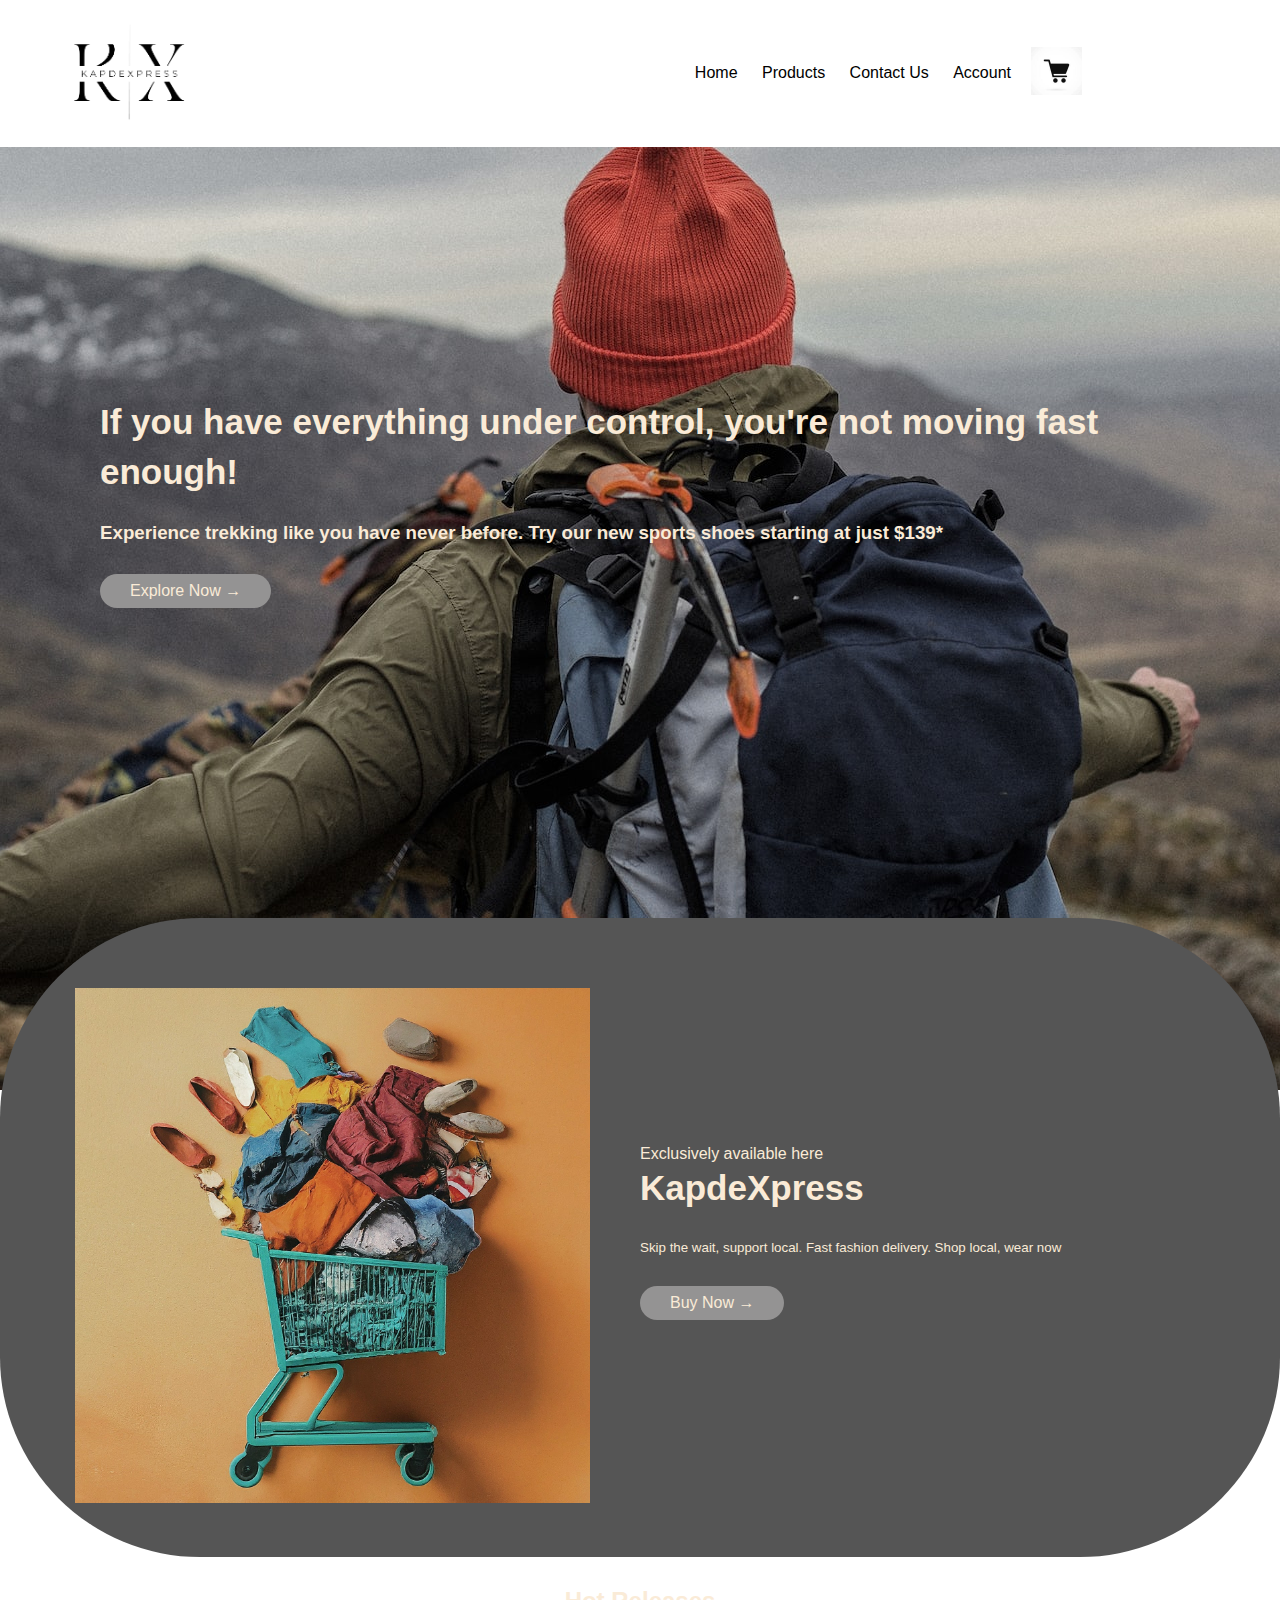
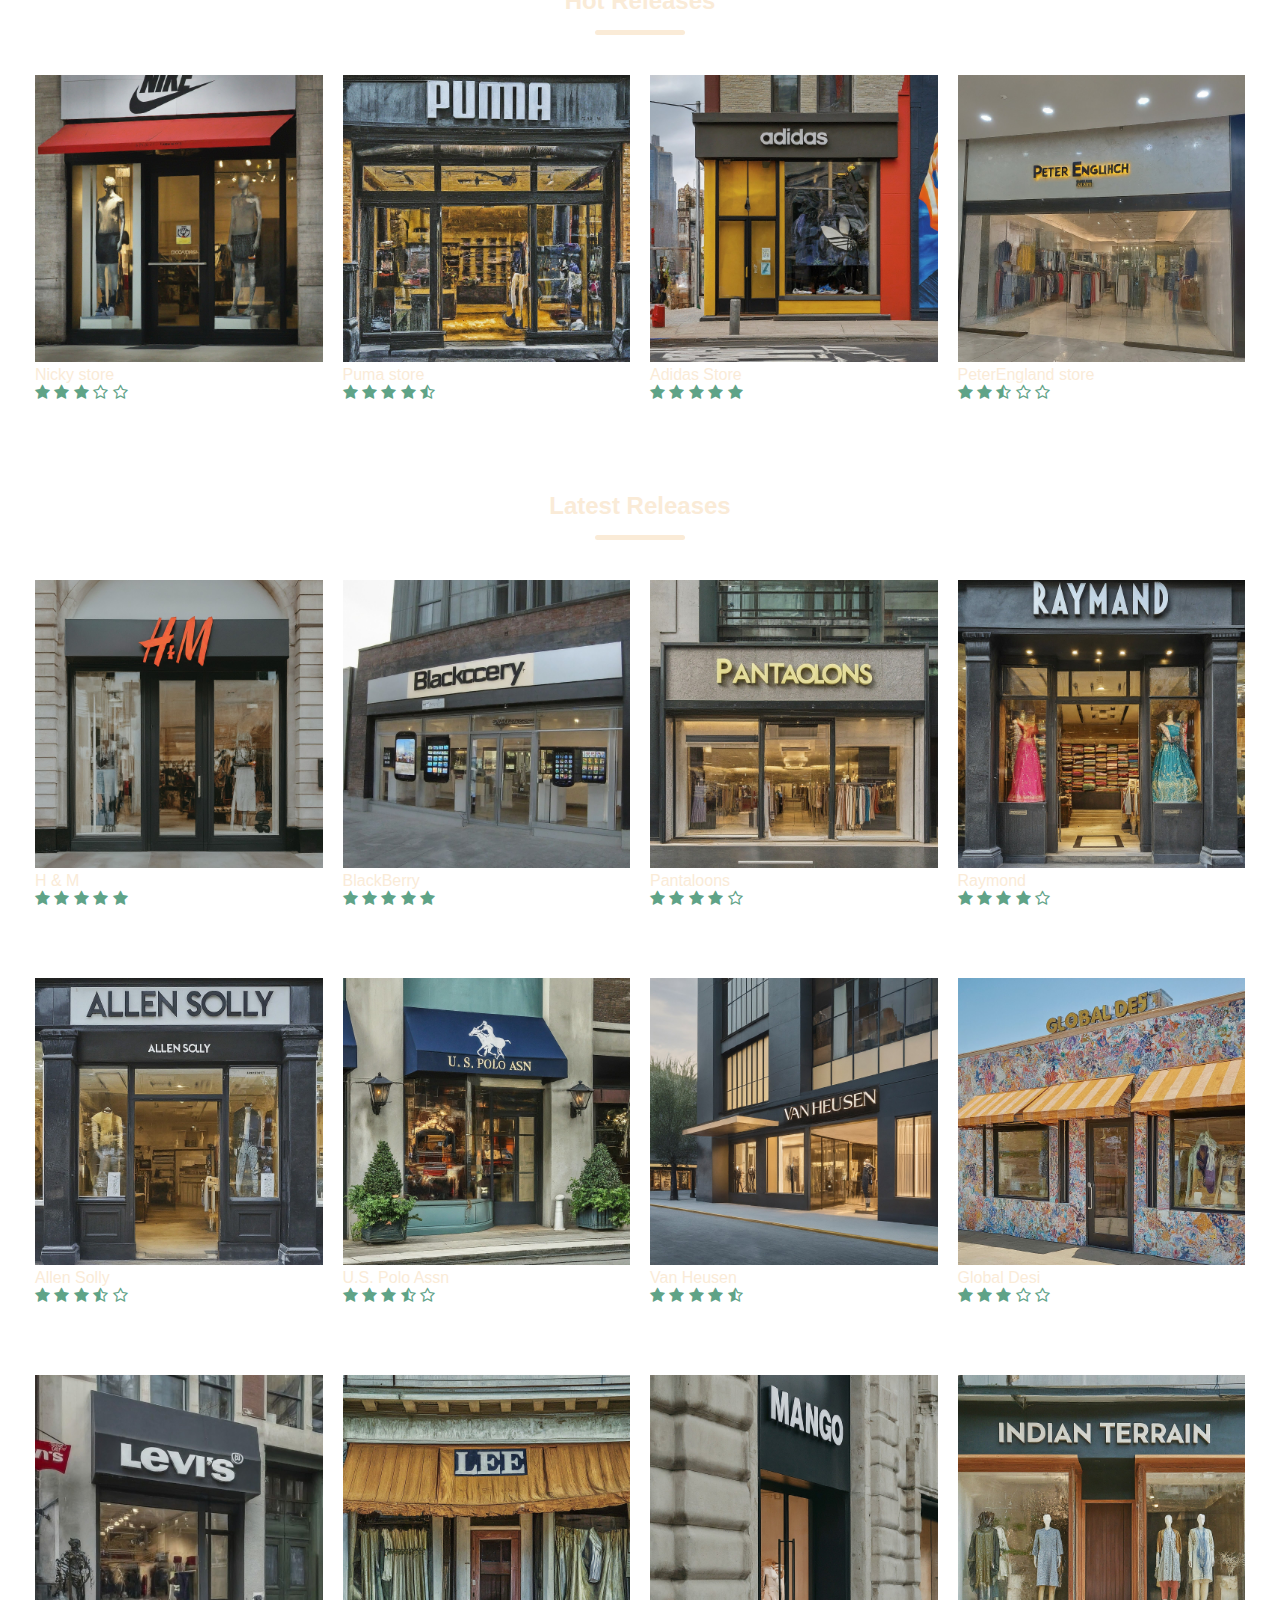
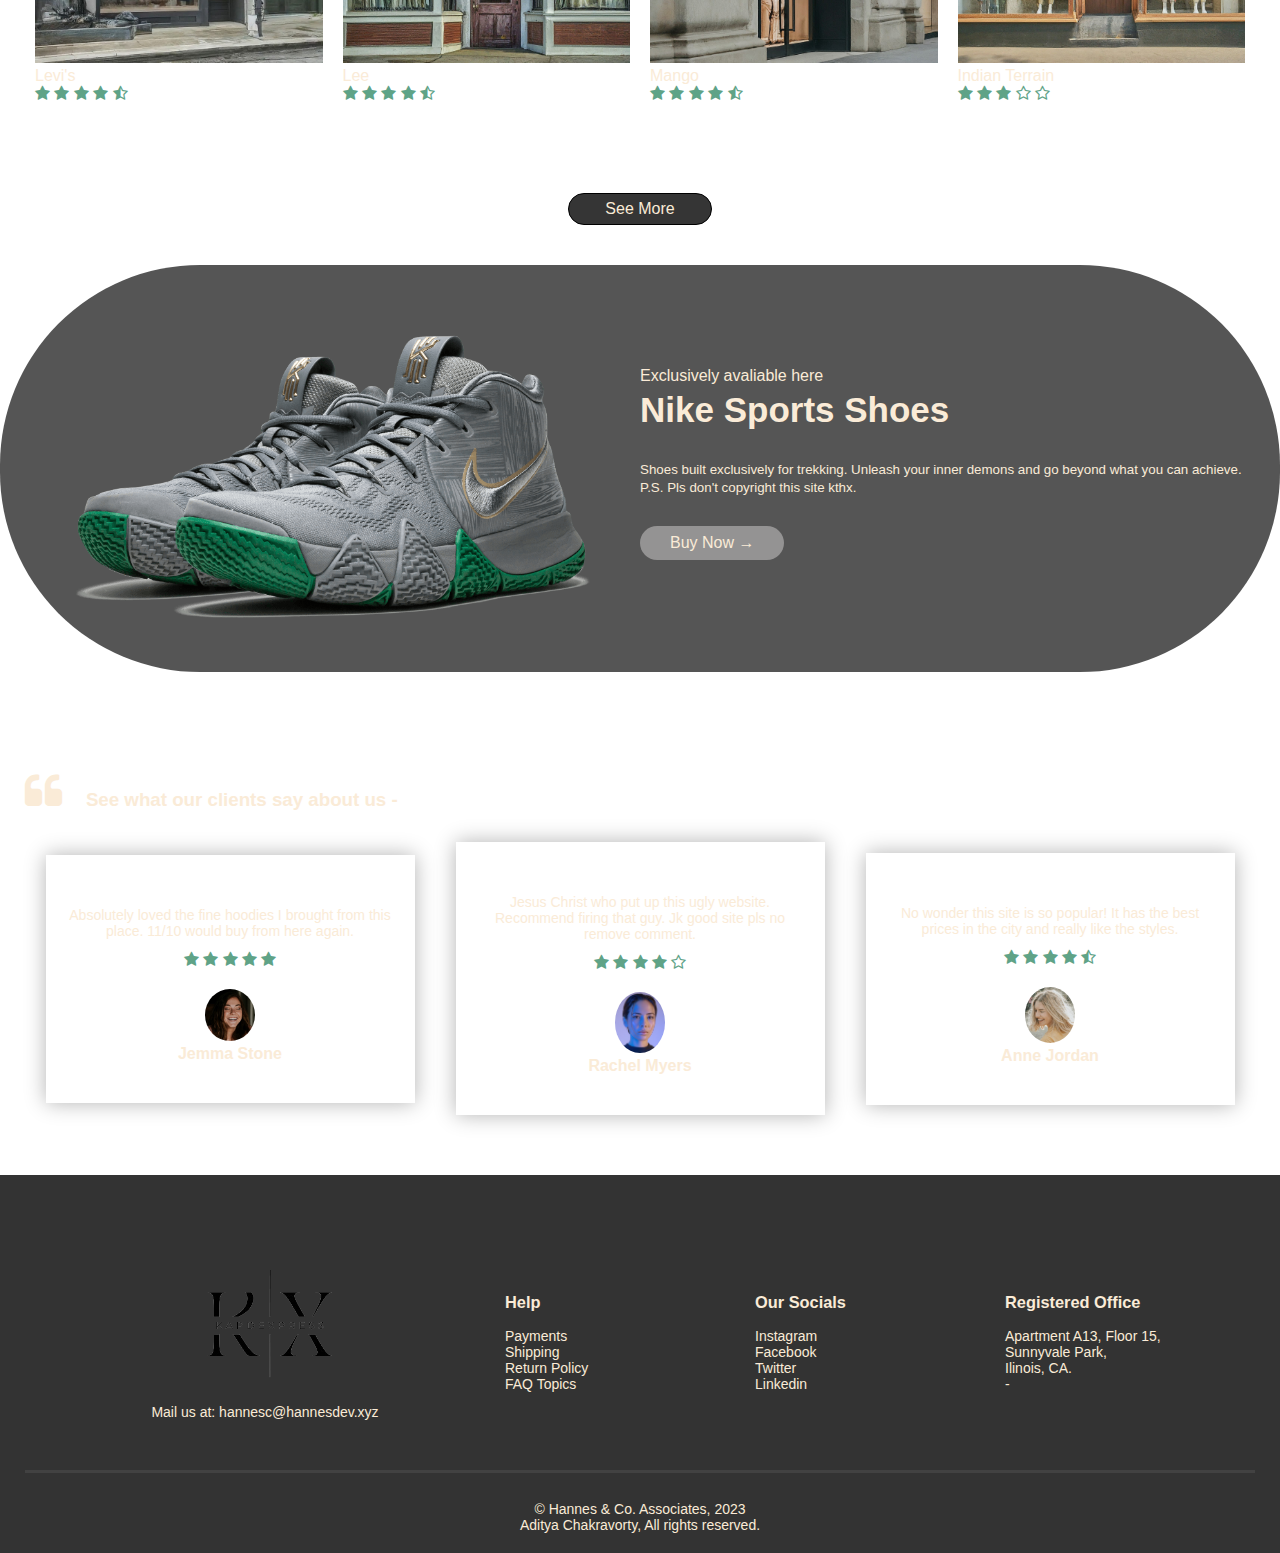
<file: index.html>
<!DOCTYPE html>
<html lang="en">
    <head>
        <meta charset="UTF-8">
        <meta name="viewport" content="width=device-width, initial-scale=1.0">
        <title>KapdeXpress</title>
        <link rel="stylesheet" href="./src/css/main.css">
        <link rel="stylesheet" href="https://stackpath.bootstrapcdn.com/font-awesome/4.7.0/css/font-awesome.min.css">
		<link rel="icon" type="image/svg+xml" href="./images/header/favicon.svg">
    </head>
    <body>
        <img src="./images/header/headerprod.jpg" style="display: none;">
        <div class="header" style="background-color: white;">
            <div class="container">
                <div class="navbar">
                    <div class="logo" >
                        <a href="./index.html"><img src="./images/header/complogo.png" alt="comp" width="225px"></a>
                    </div>
                    <nav>
                        <ul class="nav-menu">
                            <li class="nav-item"><a href="index.html"  style="color: black;">Home</a></li>
                            <li class="nav-item"><a href="products.html"  style="color: black;">Products</a></li>
                            <li class="nav-item"><a href="#footer"  style="color: black;">Contact Us</a></li>
                            <li class="nav-item"><a href="account.html"  style="color: black;">Account</a></li>
                        </ul>
                    </nav>
                    <a href="./cart.html"><img class="cart" src="./download.jpeg" height="25%" width="25%"></a>
                    <div class="toggle"><i class="fa fa-bars"></i></div>
                </div>
            </div>
        </div>
        <div class="headerimg">
            <h1>If you have everything under control, you're not moving fast enough!</h1>
            <h3>Experience trekking like you have never before. Try our new sports shoes starting at just $139*</h3>
            <a href="./product_details.html" class="btn">Explore Now &#8594;</a>
        </div>
        <div class="offer">
            <div class="small-container">
                <div class="child">
                    <div class="halfchild">
                        <img src="./images/promos/promosss.jpeg" class="offer-img">
                    </div>
                    <div class="halfchild">
                        <p>Exclusively available here</p>
                        <h1>KapdeXpress</h1>
                        <small>
                            Skip the wait, support local. Fast fashion delivery.
                            Shop local, wear now<br>
                        </small>
                        <a href="./product_details.html" class="btn">Buy Now &#8594;</a>
                    </div>
                </div>
            </div>
        </div>
        <div class="small-container">
            <h2>Hot Releases</h2>
            <div class="line1"></div>
            <div class="child">
                <div class="childprods">
                    <a href="./product_details.html"><img src="./images/products/product-1.jpeg"></a>
                    <h4>Nicky store</h4>
                    <div class="rating">
                        <i class="fa fa-star"></i>
                        <i class="fa fa-star"></i>
                        <i class="fa fa-star"></i>
                        <i class="fa fa-star-o"></i>
                        <i class="fa fa-star-o"></i>
                    </div>
                  
                </div>
                <div class="childprods">
                    <a href="./product_details.html"><img src="./images/products/store-2.jpeg"></a>
                    <h4>Puma store </h4>
                    <div class="rating">
                        <i class="fa fa-star"></i>
                        <i class="fa fa-star"></i>
                        <i class="fa fa-star"></i>
                        <i class="fa fa-star"></i>
                        <i class="fa fa-star-half-o"></i>
                    </div>
                    
                </div>
                <div class="childprods">
                    <a href="./product_details.html"><img src="./images/products/store-3.jpeg"></a>
                    <h4>Adidas Store</h4>
                    <div class="rating">
                        <i class="fa fa-star"></i>
                        <i class="fa fa-star"></i>
                        <i class="fa fa-star"></i>
                        <i class="fa fa-star"></i>
                        <i class="fa fa-star"></i>
                    </div>
                   
                </div>
                <div class="childprods">
                    <a href="./product_details.html"><img src="./images/products/store-4.jpeg"></a>
                    <h4>PeterEngland store</h4>
                    <div class="rating">
                        <i class="fa fa-star"></i>
                        <i class="fa fa-star"></i>
                        <i class="fa fa-star-half-o"></i>
                        <i class="fa fa-star-o"></i>
                        <i class="fa fa-star-o"></i>
                    </div>
                  
                </div>
            </div>
            <h2>Latest Releases</h2>
            <div class="line1"></div>
            <div class="child">
                <div class="childprods">
                    <a href="./product_details.html"><img src="./images/products/store-5.jpeg"></a>
                    <h4>H & M</h4>
                    <div class="rating">
                        <i class="fa fa-star"></i>
                        <i class="fa fa-star"></i>
                        <i class="fa fa-star"></i>
                        <i class="fa fa-star"></i>
                        <i class="fa fa-star"></i>
                    </div>
                   
                </div>
                <div class="childprods">
                    <a href="./product_details.html"><img src="./images/products/store-6.jpeg"></a>
                    <h4>BlackBerry</h4>
                    <div class="rating">
                        <i class="fa fa-star"></i>
                        <i class="fa fa-star"></i>
                        <i class="fa fa-star"></i>
                        <i class="fa fa-star"></i>
                        <i class="fa fa-star"></i>
                    </div>
                    
                </div>
                <div class="childprods">
                    <a href="./product_details.html"><img src="./images/products/store-7.jpeg"></a>
                    <h4>Pantaloons</h4>
                    <div class="rating">
                        <i class="fa fa-star"></i>
                        <i class="fa fa-star"></i>
                        <i class="fa fa-star"></i>
                        <i class="fa fa-star"></i>
                        <i class="fa fa-star-o"></i>
                    </div>
                    
                </div>
                <div class="childprods">
                    <a href="./product_details.html"><img src="./images/products/store-8.jpeg"></a>
                    <h4>Raymond</h4>
                    <div class="rating">
                        <i class="fa fa-star"></i>
                        <i class="fa fa-star"></i>
                        <i class="fa fa-star"></i>
                        <i class="fa fa-star"></i>
                        <i class="fa fa-star-o"></i>
                    </div>
                    
                </div>
                <div class="childprods">
                    <a href="./product_details.html"><img src="./images/products/store-10.jpeg"></a>
                    <h4>Allen Solly </h4>
                    <div class="rating">
                        <i class="fa fa-star"></i>
                        <i class="fa fa-star"></i>
                        <i class="fa fa-star"></i>
                        <i class="fa fa-star-half-o"></i>
                        <i class="fa fa-star-o"></i>
                    </div>
                    
                </div>
                <div class="childprods">
                    <a href="./product_details.html"><img src="./images/products/store-9.jpeg"></a>
                    <h4>U.S. Polo Assn</h4>
                    <div class="rating">
                        <i class="fa fa-star"></i>
                        <i class="fa fa-star"></i>
                        <i class="fa fa-star"></i>
                        <i class="fa fa-star-half-o"></i>
                        <i class="fa fa-star-o"></i>
                    </div>
                    
                </div>
                <div class="childprods">
                    <a href="./product_details.html"><img src="./images/products/store-11.jpeg"></a>
                    <h4>Van Heusen</h4>
                    <div class="rating">
                        <i class="fa fa-star"></i>
                        <i class="fa fa-star"></i>
                        <i class="fa fa-star"></i>
                        <i class="fa fa-star"></i>
                        <i class="fa fa-star-half-o"></i>
                    </div>
                    
                </div>
                <div class="childprods">
                    <a href="./product_details.html"><img src="./images/products/store-12.jpeg"></a>
                    <h4>Global Desi</h4>
                    <div class="rating">
                        <i class="fa fa-star"></i>
                        <i class="fa fa-star"></i>
                        <i class="fa fa-star"></i>
                        <i class="fa fa-star-o"></i>
                        <i class="fa fa-star-o"></i>
                    </div>
                
                </div>
                <div class="childprods">
                    <a href="./product_details.html"><img src="./images/products/store-13.jpeg"></a>
                    <h4>Levi's</h4>
                    <div class="rating">
                        <i class="fa fa-star"></i>
                        <i class="fa fa-star"></i>
                        <i class="fa fa-star"></i>
                        <i class="fa fa-star"></i>
                        <i class="fa fa-star-half-o"></i>
                    </div>
                    
                </div>
                <div class="childprods">
                    <a href="./product_details.html"><img src="./images/products/store-14.jpeg"></a>
                    <h4>Lee</h4>
                    <div class="rating">
                        <i class="fa fa-star"></i>
                        <i class="fa fa-star"></i>
                        <i class="fa fa-star"></i>
                        <i class="fa fa-star"></i>
                        <i class="fa fa-star-half-o"></i>
                    </div>
                    
                </div>
                <div class="childprods">
                    <a href="./product_details.html"><img src="./images/products/store-15.jpeg"></a>
                    <h4>Mango</h4>
                    <div class="rating">
                        <i class="fa fa-star"></i>
                        <i class="fa fa-star"></i>
                        <i class="fa fa-star"></i>
                        <i class="fa fa-star"></i>
                        <i class="fa fa-star-half-o"></i>
                    </div>
                    
                </div>
                <div class="childprods">
                    <a href="./product_details.html"><img src="./images/products/store-16.jpeg"></a>
                    <h4>Indian Terrain</h4>
                    <div class="rating">
                        <i class="fa fa-star"></i>
                        <i class="fa fa-star"></i>
                        <i class="fa fa-star"></i>
                        <i class="fa fa-star-o"></i>
                        <i class="fa fa-star-o"></i>
                    </div>
                   
                </div>
            </div>
        </div>
        <div class="more">
            <a href="./products.html">See More</a>
        </div>
        <div class="offer">
            <div class="small-container">
                <div class="child">
                    <div class="halfchild">
                        <img src="./images/promos/exclusive2.png" class="offer-img">
                    </div>
                    <div class="halfchild">
                        <p>Exclusively avaliable here</p>
                        <h1>Nike Sports Shoes</h1>
                        <small>
                            Shoes built exclusively for trekking. Unleash your inner demons and go beyond
                            what you can achieve. P.S. Pls don't copyright this site kthx.<br>
                        </small>
                        <a href="./product_details.html" class="btn">Buy Now &#8594;</a>
                    </div>
                </div>
            </div>
        </div>
        <div class="testimonial">
            <div class="small-container">
                <h3><i class="fa fa-quote-left"></i> &emsp;See what our clients say about us -</h3>
                <div class="child">
                    <div class="testchild">
                        <p>Absolutely loved the fine hoodies I brought from this place. 11/10 would buy from here again.</p>
                        <div class="rating">
                            <i class="fa fa-star"></i>
                            <i class="fa fa-star"></i>
                            <i class="fa fa-star"></i>
                            <i class="fa fa-star"></i>
                            <i class="fa fa-star"></i>
                        </div>
                        <img src="./images/testimonials/jemma.jpg">
                        <h3>Jemma Stone</h3>
                    </div>
                    <div class="testchild">
                        <p>Jesus Christ who put up this ugly website. Recommend firing that guy. Jk good site pls no remove comment.</p>
                        <div class="rating">
                            <i class="fa fa-star"></i>
                            <i class="fa fa-star"></i>
                            <i class="fa fa-star"></i>
                            <i class="fa fa-star"></i>
                            <i class="fa fa-star-o"></i>
                        </div>
                        <img src="./images/testimonials/rachel.jpg">
                        <h3>Rachel Myers</h3>
                    </div>
                    <div class="testchild">
                        <p>No wonder this site is so popular! It has the best prices in the city and really like the styles.</p>
                        <div class="rating">
                            <i class="fa fa-star"></i>
                            <i class="fa fa-star"></i>
                            <i class="fa fa-star"></i>
                            <i class="fa fa-star"></i>
                            <i class="fa fa-star-half-o"></i>
                        </div>
                        <img src="./images/testimonials/anne.jpg">
                        <h3>Anne Jordan</h3>
                    </div>
                </div>
            </div>
        </div>
        <div class="footer" id="footer">
            <div class="container">
                <div class="child">
                    <div class="footerChild1">
                        <img src="images/header/complogo.png">
                        <h4>Mail us at: <a href="mailto:hannes@hannesdev.xyz">hannesc@hannesdev.xyz</a></h4>
                    </div>
                    <div class="footerChild2">
                        <h3>Help</h3>
                        <ul>
                            <li><a href="linkgoeshere">Payments</a></li>
                            <li><a href="linkgoeshere">Shipping</a></li>
                            <li><a href="linkgoeshere">Return Policy</a></li>
                            <li><a href="linkgoeshere">FAQ Topics</a></li>
                        </ul>
                    </div>
                    <div class="footerChild2">
                        <h3>Our Socials</h3>
                        <ul>
                            <li><a href="linkgoeshere">Instagram</a></li>
                            <li><a href="linkgoeshere">Facebook</a></li>
                            <li><a href="linkgoeshere">Twitter</a></li>
                            <li><a href="linkgoeshere">Linkedin</a></li>
                        </ul>
                    </div>
                    <div class="footerChild2">
                        <h3>Registered Office</h3>
                        <ul>
                            <li>Apartment A13, Floor 15,</li>
                            <li>Sunnyvale Park,</li>
                            <li>Ilinois, CA.</li>
                            <li>-</li>
                        </ul>
                    </div>
                </div>
                <div class="belowfooter">
                    &copy; Hannes & Co. Associates, 2023 <br>
                    Aditya Chakravorty, All rights reserved.
                </div>
            </div>
        </div>
        <script src="./src/js/script.js"></script>
    </body>
</html>
</file>
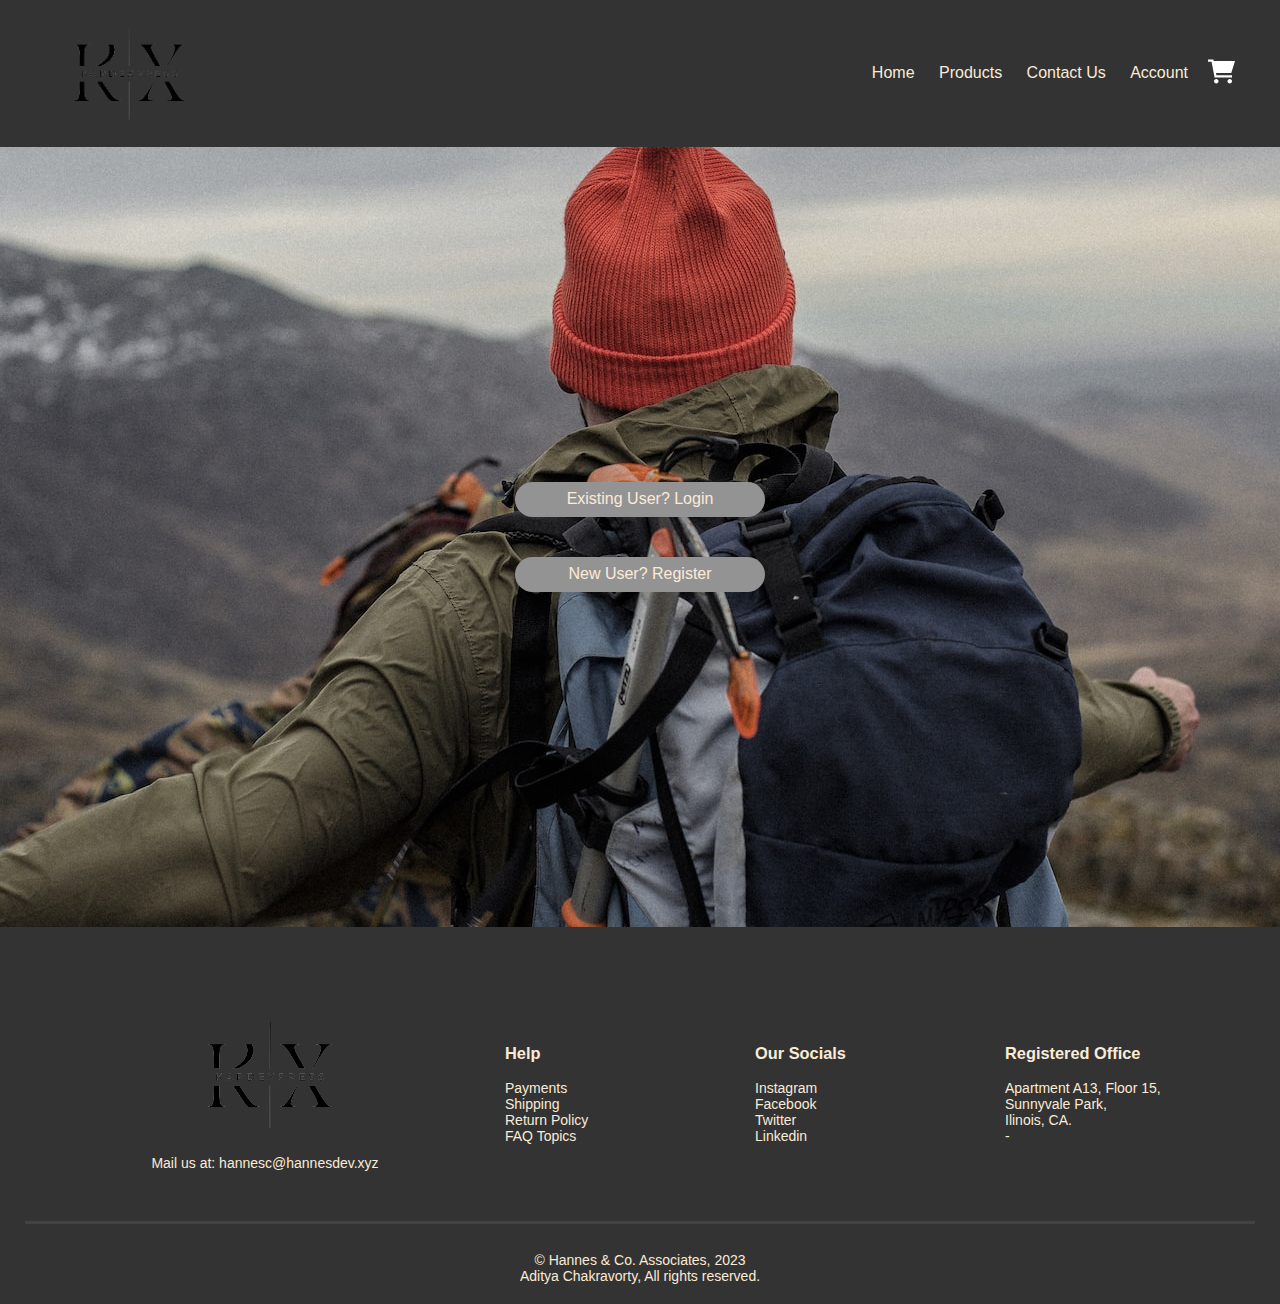
<file: account.html>
<!DOCTYPE html>
<html lang="en">
    <head>
        <meta charset="UTF-8">
        <meta name="viewport" content="width=device-width, initial-scale=1.0">
        <title>Account | Hannes & Co.</title>
        <link rel="stylesheet" href="./src/css/main.css">
        <link rel="stylesheet" href="https://stackpath.bootstrapcdn.com/font-awesome/4.7.0/css/font-awesome.min.css">
        <link rel="icon" type="image/svg+xml" href="./images/header/favicon.svg">
    </head>
    <body>
        <img src="./images/header/headerprod.jpg" style="display: none;">
        <div class="header">
            <div class="container">
                <div class="navbar">
                    <div class="logo">
                        <a href="./index.html"><img src="./images/header/complogo.png" alt="comp" width="225px"></a>
                    </div>
                    <nav>
                        <ul class="nav-menu">
                            <li class="nav-item"><a href="index.html">Home</a></li>
                            <li class="nav-item"><a href="products.html">Products</a></li>
                            <li class="nav-item"><a href="#footer">Contact Us</a></li>
                            <li class="nav-item"><a href="account.html">Account</a></li>
                        </ul>
                    </nav>
                    <a href="cart.html"><img class="cart" src="./images/header/cart.svg"></a>
                    
                    <div class="toggle"><i class="fa fa-bars"></i></div>
                </div>
            </div>
        </div>
        <div class="container">
            <div class="formPage">
                <div class="btn" id="removeLog" onclick="login()">Existing User? Login</div>
                <div class="btn" id="removeReg" onclick="register()">New User? Register</div>
                <form class= "showForm" id="loginForm">
                    <h3>Login</h3>
                    <input type="text" placeholder="Username" required>
                    <input type="password" placeholder="Password" required>
                    <button type="submit" class="btn">Login</button>
                    <a href="linkgoeshere">Forgot Password</a>
                </form>
                <form class="showForm" id="registerForm">
                    <h3>Register</h3>
                    <input type="text" placeholder="Username" required>
                    <input type="email" placeholder="E-mail" required>
                    <input type="password" placeholder="Password" required>
                    <small>I agree to the following Terms and Conditions*</small>
                    <button type="submit" class="btn">Register</button>
                </form>
            </div>
        </div>
        <div class="footer" id="footer">
            <div class="container">
                <div class="child">
                    <div class="footerChild1">
                        <img src="./images/header/complogo.png">
                        <h4>Mail us at: <a href="mailto:hannes@hannesdev.xyz">hannesc@hannesdev.xyz</a></h4>
                    </div>
                    <div class="footerChild2">
                        <h3>Help</h3>
                        <ul>
                            <li><a href="linkgoeshere">Payments</a></li>
                            <li><a href="linkgoeshere">Shipping</a></li>
                            <li><a href="linkgoeshere">Return Policy</a></li>
                            <li><a href="linkgoeshere">FAQ Topics</a></li>
                        </ul>
                    </div>
                    <div class="footerChild2">
                        <h3>Our Socials</h3>
                        <ul>
                            <li><a href="linkgoeshere">Instagram</a></li>
                            <li><a href="linkgoeshere">Facebook</a></li>
                            <li><a href="linkgoeshere">Twitter</a></li>
                            <li><a href="linkgoeshere">Linkedin</a></li>
                        </ul>
                    </div>
                    <div class="footerChild2">
                        <h3>Registered Office</h3>
                        <ul>
                            <li>Apartment A13, Floor 15,</li>
                            <li>Sunnyvale Park,</li>
                            <li>Ilinois, CA.</li>
                            <li>-</li>
                        </ul>
                    </div>
                </div>
                <div class="belowfooter">
                    &copy; Hannes & Co. Associates, 2023 <br>
                    Aditya Chakravorty, All rights reserved.
                </div>
            </div>
        </div>
        <script src="./src/js/script.js"></script>
    </body>
</html>
</file>
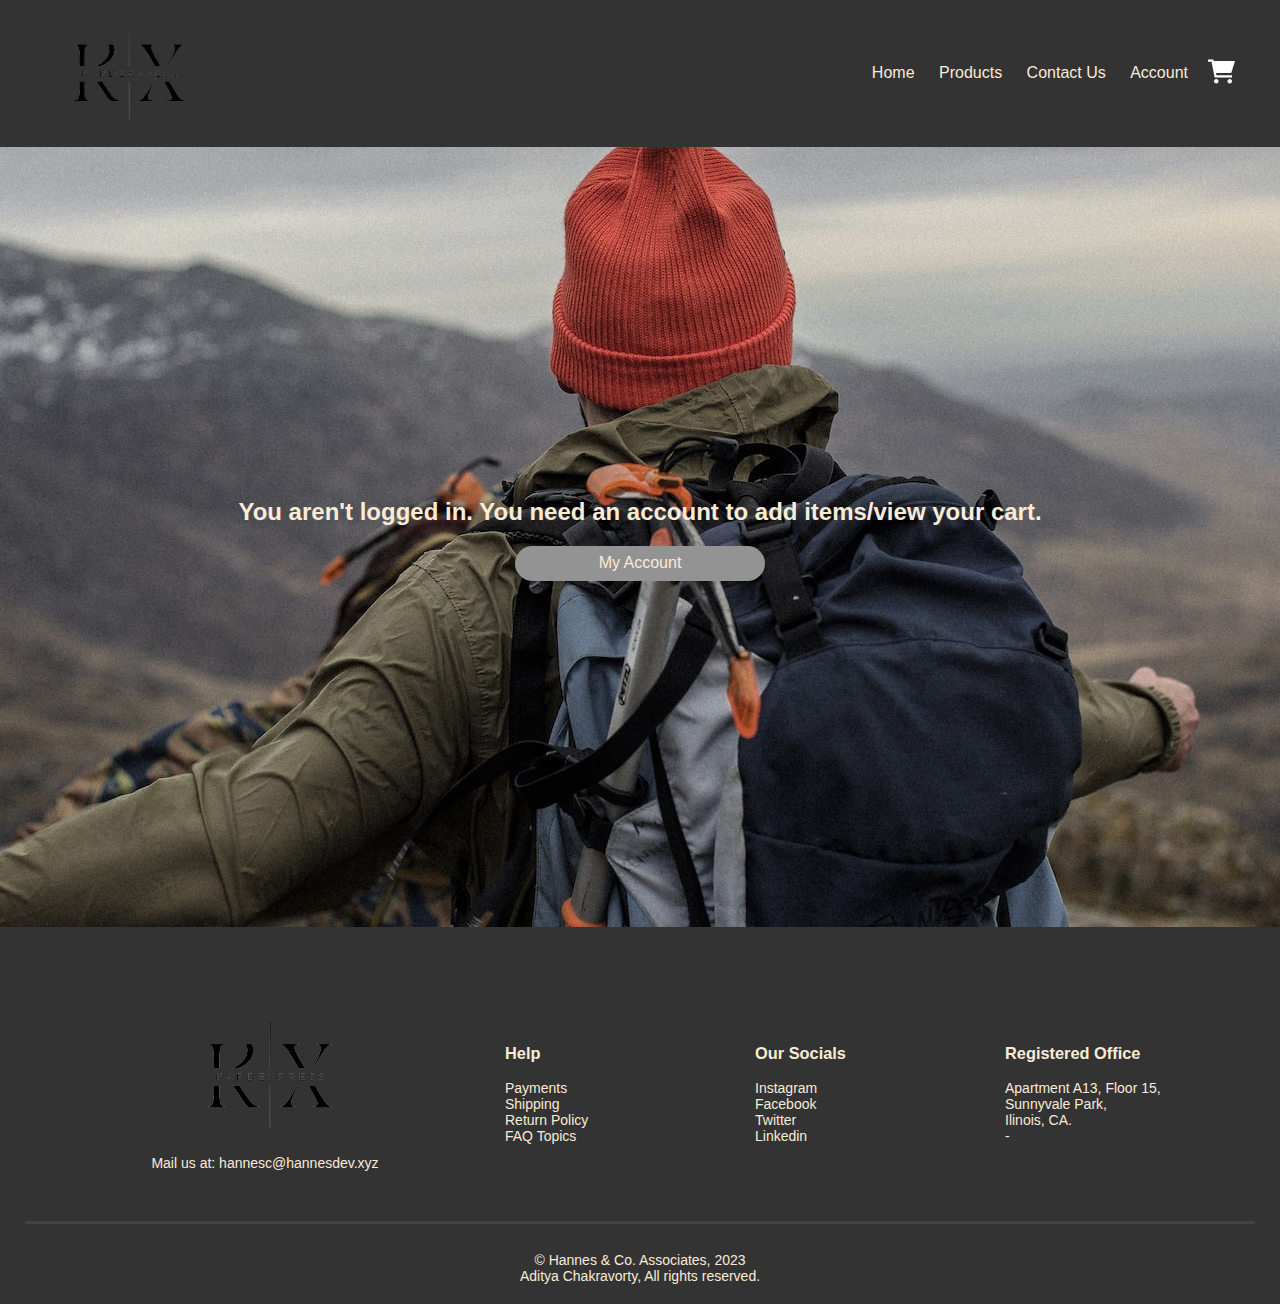
<file: cart.html>
<!DOCTYPE html>
<html lang="en">
    <head>
        <meta charset="UTF-8">
        <meta name="viewport" content="width=device-width, initial-scale=1.0">
        <title>Cart | KapdeXpress.com</title>
        <link rel="stylesheet" href="./src/css/main.css">
        <link rel="stylesheet" href="https://stackpath.bootstrapcdn.com/font-awesome/4.7.0/css/font-awesome.min.css">
        <link rel="icon" type="image/svg+xml" href="./images/header/favicon.svg">
    </head>
    <body>
        <img src="./images/header/headerprod.jpg" style="display: none;">
        <div class="header">
            <div class="container">
                <div class="navbar">
                    <div class="logo">
                        <a href="./index.html"><img src="./images/header/complogo.png" alt="comp" width="225px"></a>
                    </div>
                    <nav>
                        <ul class="nav-menu">
                            <li class="nav-item"><a href="index.html">Home</a></li>
                            <li class="nav-item"><a href="products.html">Products</a></li>
                            <li class="nav-item"><a href="#footer">Contact Us</a></li>
                            <li class="nav-item"><a href="account.html">Account</a></li>
                        </ul>
                    </nav>
                    <a href="./cart.html"><img class="cart" src="./images/header/cart.svg"></a>
                    <div class="toggle"><i class="fa fa-bars"></i></div>
                </div>
            </div>
        </div>
        <div class="container">
            <div class="formPage">
                <h2>You aren't logged in. You need an account to add items/view your cart.</h2>
                <div class="btn"><a href="./account.html">My Account</a></div>
            </div>
        </div>
        <div class="footer" id="footer">
            <div class="container">
                <div class="child">
                    <div class="footerChild1">
                        <img src="./images/header/complogo.png">
                        <h4>Mail us at: <a href="mailto:hannes@hannesdev.xyz">hannesc@hannesdev.xyz</a></h4>
                    </div>
                    <div class="footerChild2">
                        <h3>Help</h3>
                        <ul>
                            <li><a href="linkgoeshere">Payments</a></li>
                            <li><a href="linkgoeshere">Shipping</a></li>
                            <li><a href="linkgoeshere">Return Policy</a></li>
                            <li><a href="linkgoeshere">FAQ Topics</a></li>
                        </ul>
                    </div>
                    <div class="footerChild2">
                        <h3>Our Socials</h3>
                        <ul>
                            <li><a href="linkgoeshere">Instagram</a></li>
                            <li><a href="linkgoeshere">Facebook</a></li>
                            <li><a href="linkgoeshere">Twitter</a></li>
                            <li><a href="linkgoeshere">Linkedin</a></li>
                        </ul>
                    </div>
                    <div class="footerChild2">
                        <h3>Registered Office</h3>
                        <ul>
                            <li>Apartment A13, Floor 15,</li>
                            <li>Sunnyvale Park,</li>
                            <li>Ilinois, CA.</li>
                            <li>-</li>
                        </ul>
                    </div>
                </div>
                <div class="belowfooter">
                    &copy; Hannes & Co. Associates, 2023 <br>
                    Aditya Chakravorty, All rights reserved.
                </div>
            </div>
        </div>
        <script src="./src/js/script.js"></script>
    </body>
</html>
</file>
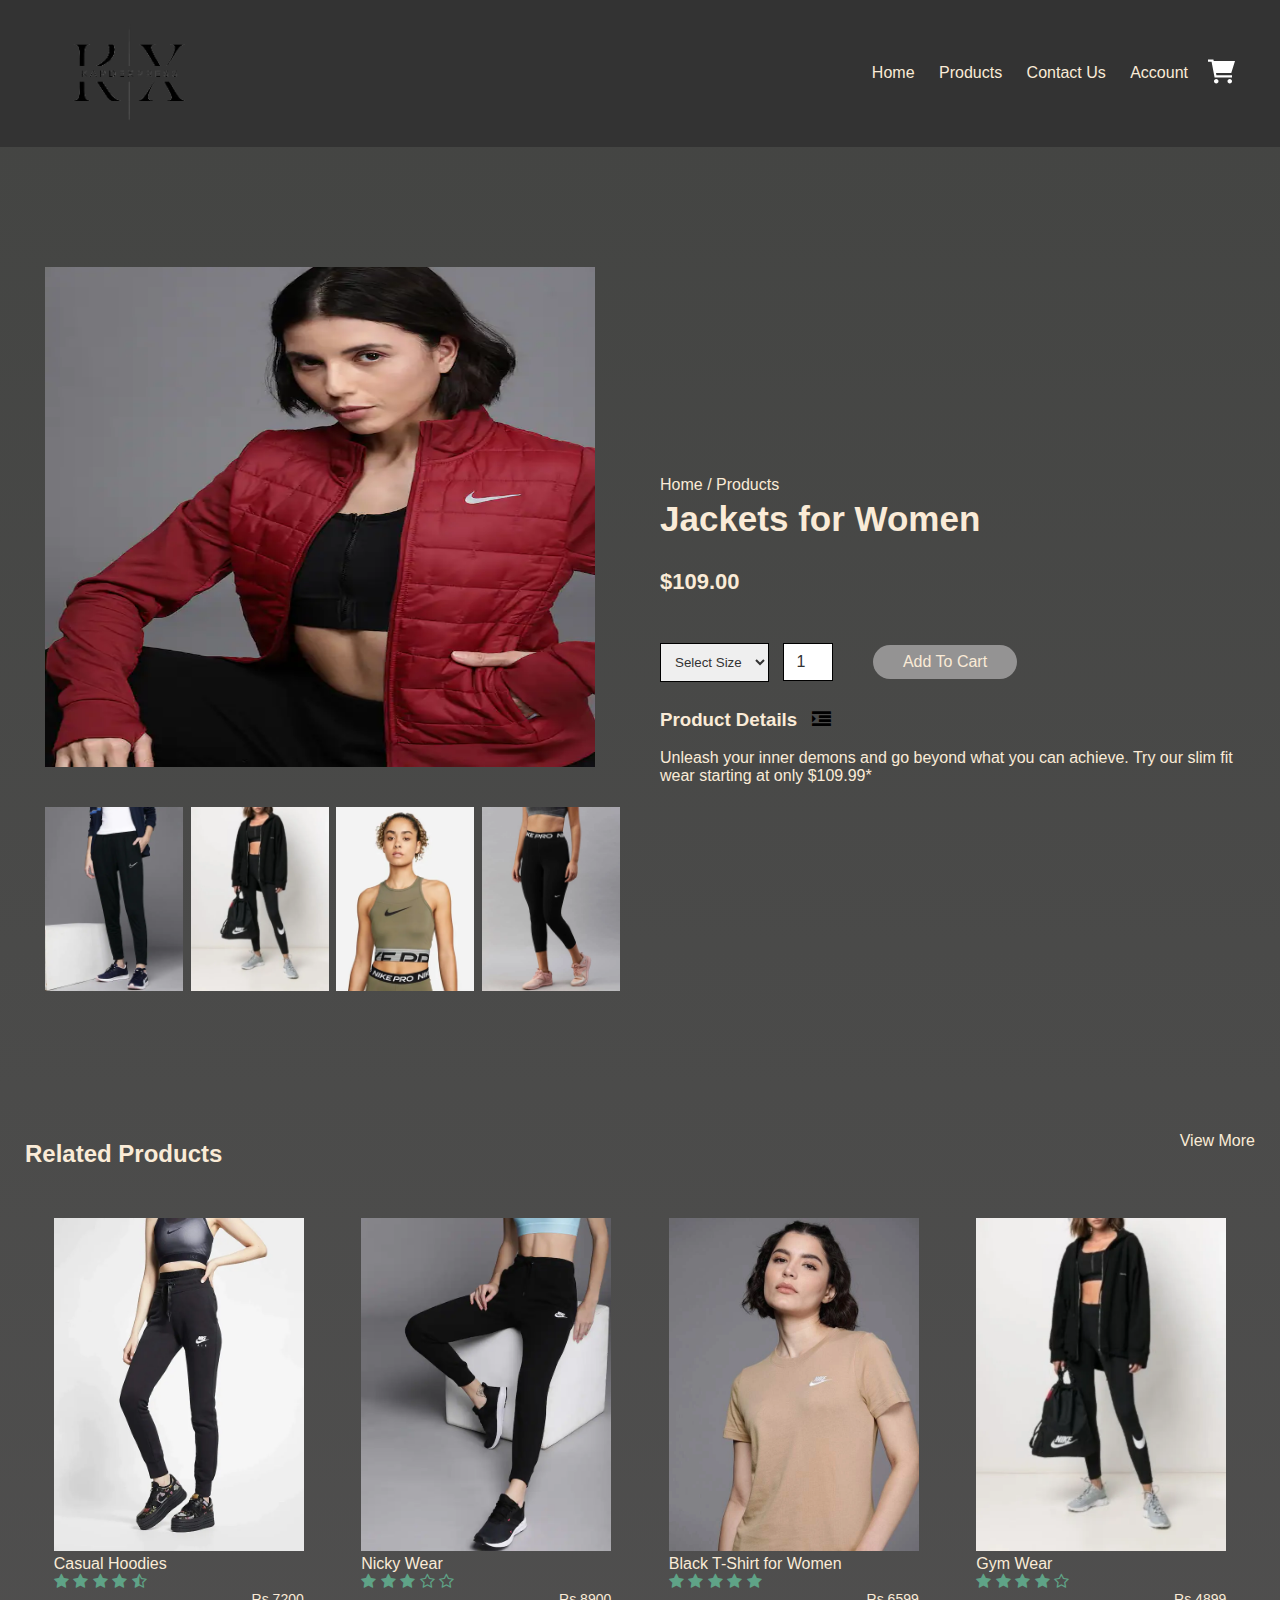
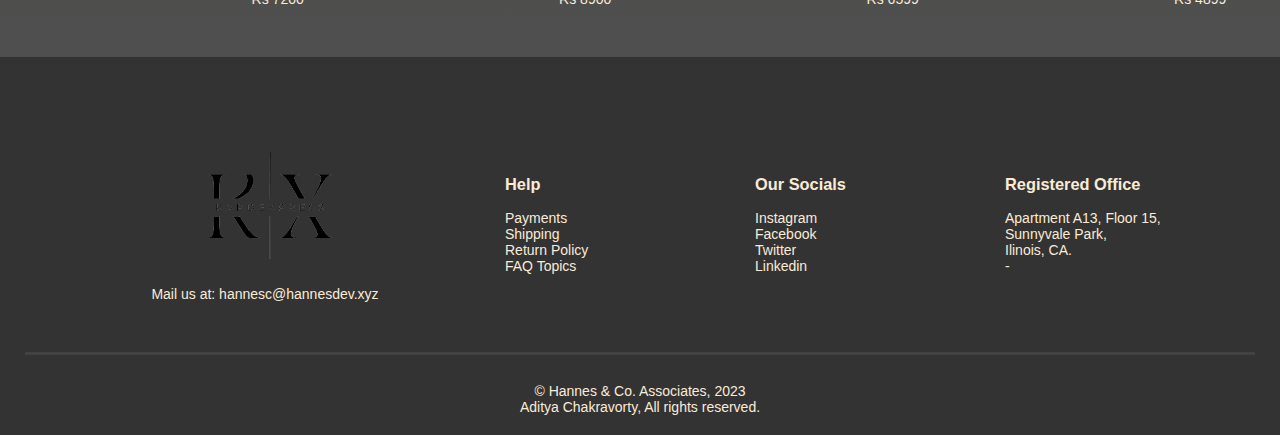
<file: product_details.html>
<!DOCTYPE html>
<html lang="en">
    <head>
        <meta charset="UTF-8">
        <meta name="viewport" content="width=device-width, initial-scale=1.0">
        <title>Product-109B | Hannes & Co.</title>
        <link rel="stylesheet" href="./src/css/main.css">
        <link rel="stylesheet" href="https://stackpath.bootstrapcdn.com/font-awesome/4.7.0/css/font-awesome.min.css">
        <link rel="icon" type="image/svg+xml" href="./images/header/favicon.svg">
    </head>
    <body class="ohhh">
        <div class="header">
            <div class="container">
                <div class="navbar">
                    <div class="logo">
                        <a href="./index.html"><img src="./images/header/complogo.png" alt="comp" width="225px"></a>
                    </div>
                    <nav>
                        <ul class="nav-menu">
                            <li class="nav-item"><a href="index.html">Home</a></li>
                            <li class="nav-item"><a href="products.html">Products</a></li>
                            <li class="nav-item"><a href="#footer">Contact Us</a></li>
                            <li class="nav-item"><a href="account.html">Account</a></li>
                        </ul>
                    </nav>
                    <a href="./cart.html"><img class="cart" src="./images/header/cart.svg"></a>
                    <div class="toggle"><i class="fa fa-bars"></i></div>
                </div>
            </div>
        </div>
        <div class="small-container single-product">
            <div class="child">
                <div class="halfchild">
                    <img src="./images/products/product-5.webp" width="550px" height="500px" id="prodImg"><br><br><br>
                    <div class="small-img-child">
                        <div class="small-img-col">
                            <img src="./images/products/product-13.webp" width="100%" class="small-img">
                        </div>
                        <div class="small-img-col">
                            <img src="./images/products/product-12.webp" width="100%" class="small-img">
                        </div>
                        <div class="small-img-col">
                            <img src="./images/products/product-6.webp" width="100%" class="small-img">
                        </div>
                        <div class="small-img-col">
                            <img src="./images/products/product-15.webp" width="100%" class="small-img">
                        </div>
                    </div>
                </div>
                <div class="halfchild">
                    <p>Home / Products</p>
                    <h1>Jackets for Women</h1>
                    <h4>$109.00</h4>
                    <select>
                        <option disabled selected>Select Size</option>
                        <option>XXL</option>
                        <option>XL</option>
                        <option>L</option>
                        <option>M</option>
                        <option>S</option>
                    </select>
                    <input type="number" value="1">
                    <a href="./cart.html" class="btn">Add To Cart</a>
                    <h3>Product Details <i class="fa fa-indent"></i></h3>
                    <br>
                    <p>
                        Unleash your inner demons and go beyond what you can achieve. Try our slim fit wear
                        starting at only $109.99*
                    </p>
                </div>
            </div>
        </div>
        <div class="small-container">
            <div class="child child-2">
                <h2>Related Products</h2>
                <p><a href="./products.html">View More</a></p>
            </div>
        </div>
        <div class="small-container">
            <div class="child">
                <div class="footerChild2">
                    <img src="./images/products/product-3.webp">
                    <h4>Casual Hoodies</h4>
                    <div class="rating">
                        <i class="fa fa-star"></i>
                        <i class="fa fa-star"></i>
                        <i class="fa fa-star"></i>
                        <i class="fa fa-star"></i>
                        <i class="fa fa-star-half-o"></i>
                    </div>
                    <p>Rs 7200</p>
                </div>
                <div class="footerChild2">
                    <img src="./images/products/product-2.webp">
                    <h4>Nicky Wear</h4>
                    <div class="rating">
                        <i class="fa fa-star"></i>
                        <i class="fa fa-star"></i>
                        <i class="fa fa-star"></i>
                        <i class="fa fa-star-o"></i>
                        <i class="fa fa-star-o"></i>
                    </div>
                    <p>Rs 8900</p>
                </div>
                <div class="footerChild2">
                    <img src="./images/products/product-11.webp">
                    <h4>Black T-Shirt for Women</h4>
                    <div class="rating">
                        <i class="fa fa-star"></i>
                        <i class="fa fa-star"></i>
                        <i class="fa fa-star"></i>
                        <i class="fa fa-star"></i>
                        <i class="fa fa-star"></i>
                    </div>
                    <p>Rs 6599</p>
                </div>
                <div class="footerChild2">
                    <img src="./images/products/product-12.webp">
                    <h4>Gym Wear</h4>
                    <div class="rating">
                        <i class="fa fa-star"></i>
                        <i class="fa fa-star"></i>
                        <i class="fa fa-star"></i>
                        <i class="fa fa-star"></i>
                        <i class="fa fa-star-o"></i>
                    </div>
                    <p>Rs 4899</p>
                </div>
            </div>
        </div>
        <div class="footer" id="footer">
            <div class="container">
                <div class="child">
                    <div class="footerChild1">
                        <img src="./images/header/complogo.png">
                        <h4>Mail us at: <a href="mailto:hannes@hannesdev.xyz">hannesc@hannesdev.xyz</a></h4>
                    </div>
                    <div class="footerChild2">
                        <h3>Help</h3>
                        <ul>
                            <li><a href="linkgoeshere">Payments</a></li>
                            <li><a href="linkgoeshere">Shipping</a></li>
                            <li><a href="linkgoeshere">Return Policy</a></li>
                            <li><a href="linkgoeshere">FAQ Topics</a></li>
                        </ul>
                    </div>
                    <div class="footerChild2">
                        <h3>Our Socials</h3>
                        <ul>
                            <li><a href="linkgoeshere">Instagram</a></li>
                            <li><a href="linkgoeshere">Facebook</a></li>
                            <li><a href="linkgoeshere">Twitter</a></li>
                            <li><a href="linkgoeshere">Linkedin</a></li>
                        </ul>
                    </div>
                    <div class="footerChild2">
                        <h3>Registered Office</h3>
                        <ul>
                            <li>Apartment A13, Floor 15,</li>
                            <li>Sunnyvale Park,</li>
                            <li>Ilinois, CA.</li>
                            <li>-</li>
                        </ul>
                    </div>
                </div>
                <div class="belowfooter">
                    &copy; Hannes & Co. Associates, 2023 <br>
                    Aditya Chakravorty, All rights reserved.
                </div>
            </div>
        </div>
        <script src="./src/js/script.js"></script>
    </body>
</html>
</file>
<file: src/css/main.css>
* {
    margin: 0;
    padding: 0;
    box-sizing: border-box;
    list-style-type: none;
    color: antiquewhite;
}

body {
    font-family:'Lucida Sans', 'Lucida Sans Regular', sans-serif;
    background: url("./headerprod.jpg") no-repeat center fixed;
}

a {
    text-decoration: none;
    color: inherit;
}

a:hover {
    text-decoration: underline;
}

h1 {
    font-size: 35px;
    line-height: 50px;
    margin-bottom: 25px;
}

h2 {
    text-align: center;
    margin-top: 25px;
}

h4 {
    font-weight: normal;
}

.navbar {
    display: flex;
    align-items: center;
    padding: 20px;
}

.headerimg {
    max-width: 1300px;
    padding: 250px 100px;
}

nav {
    flex: 1;
    text-align: right;
}

nav ul {
    display: inline-block;
}

nav ul li {
    display: inline-block;
    margin-right: 20px;
}

.toggle {
    display: none;
}

.toggle i {
    font-size: 32px;
}

.container {
    max-width: 1300px;
    margin: auto;
    padding-left: 25px;
    padding-right: 25px;
}

.child {
    margin: 30px auto;
    display: flex;
    align-items: center;
    flex-wrap: wrap;
    justify-content: space-around;
}

.halfchild {
    flex-basis: 50%;
    min-width: 300px;
    margin-top: 20px;
}

.halfchild img {
    max-width: 100%;
    padding: 50px 0;
}

.btn {
    display: inline-block;
    background: #949393;
    padding: 8px 30px;
    margin: 30px 0;
    border-radius: 30px;
    transition: background 0.5s;
}

.btn:hover {
    background: #563434;
    text-decoration: none;
}

.header {
    background-color: #333;
}

.line1 {
    margin: 15px auto;
    border-radius: 10px;
    width: 90px;
    height: 5px;
    background-color: antiquewhite;
}

.small-container {
    max-width: 1380px;
    margin: auto;
    padding-left: 25px;
    padding-right: 25px;
}

.childprods {
    flex-basis: 25%;
    padding: 10px;
    min-width: 200px;
    margin-bottom: 50px;
    transition: transform 0.5s;
}

.childprods img {
    width: 100%;
}

.childprods p {
    font-size: 15px;
    text-align: right;
}

.rating .fa {
    color: #5fa387;
}

.childprods:hover {
    cursor: pointer;
    transform: translateY(-5px);
}

.ohhh {
    background: linear-gradient(rgb(67, 68, 66),rgb(82, 81, 81));
}

.more {
    background-color: rgb(53, 53, 53);
    margin: 0 auto;
    display: flex;
    border-radius: 20px;
    justify-content: center;
    align-items: center;
    border: 1px solid black;
    margin-bottom: 40px;
    width: 9em;
    height: 2em;
}

.offer {
    background-color: #555;
    border-radius: 200px;
}

.halfchild .offer-img {
    padding: 50px;
}

.halfchild select, .halfchild option, .halfchild input {
    color: #333;
}

.testimonial {
    margin-top: 100px;
}

.testimonial .testchild {
    text-align: center;
    padding: 40px 20px;
    box-shadow: 0 0 20px 0px rgba(0, 0, 0, 0.3);
    cursor: pointer;
    transition: transform 0.5s;
}

.testchild {
    flex-basis: 30%;
    min-width: 250px;
    margin-bottom: 30px;
}

.testimonial .testchild img {
    width: 50px;
    margin-top: 20px;
    border-radius: 50%;
}

.testimonial .testchild:hover {
    transform: translateY(-10px);
}

.fa.fa-quote-left {
    font-size: 40px;    
}

.testchild p {
    font-size: 14px;
    margin: 12px 0;
}

.testimonial .testchild h3 {
    font-weight: 600;
    font-size: 16px;
}

.brands {
    margin: 100px auto;
}

.logo {
    width: 160px;
}

.logo img {
    width: 100%;
}

.footer {
    background-color: #333;
    font-size: 14px;
    padding: 60px 0 20px;
}

.footer h3 {
    margin-bottom: 1em;
}

.belowfooter {
    text-align: center;
    border-top: 3px solid rgb(66, 66, 66);
    padding-top: 2em;
}

.footerChild1, .footerChild2 {
    min-width: 250px;
    margin-bottom: 20px;
}

.footerChild1 {
    flex: 1;
    text-align: center;
}

.footerChild1 img {
    width: 180px;
    margin-bottom: 20px;
}

.footerChild2 {
    flex-basis: 12%;
}

.footerChild2 img {
    width: 250px;
}

.footerChild2 p {
    text-align: right;
    font-size: 14px;
}

.child-2 {
    justify-content: space-between;
    margin: 100px auto 50px;
}

select, select option  {
    border: 1px solid black;
    color: #333;
    padding: 5px;
}

.page-btn {
    margin-bottom: 35px;
    text-align: center;
}

.page-btn span {
    display: inline-block;
    background-color: black;
    margin-left: 10px;
    width: 40px;
    height: 40px;
    text-align: center;
    line-height: 40px;
    cursor: pointer;
}

.page-btn span:hover {
    background-color: #333;
    border: 1px solid grey;
}

.single-product {
    margin-top: 80px;
}

.single-product .halfchild img {
    padding: 0;
}

.single-product .halfchild {
    padding: 20px;
}

.single-product h4 {
    margin: 20px 0;
    font-size: 22px;
    font-weight: bold;
}

.single-product select {
    display: inline-block;
    padding: 10px;
    margin-top: 20px;
}

.single-product input {
    width: 50px;
    height: 38px;
    margin: 10px 35px 10px 10px;
    text-align: center;
    font-size: 16px;
    border: 1px solid black;
}

select, input {
    outline: none;
}

.single-product .fa {
    color: black;
    margin-left: 10px;
}

.small-img-child {
    display: flex;
    justify-content: space-between;
}

.small-img-col {
    flex-basis: 24%;
    cursor: pointer;
}

.formPage {
    display: flex;
    flex-direction: column;
    align-items: center;
    justify-content: center;
    min-height: calc(100vh - 120px);
}

.formPage .btn{
    display: block;
    margin: 20px 0;
    text-align: center;
    width: 250px;
    height: 35px;
    cursor: pointer;
}

.showForm {
    display: none;
    flex-direction: column;
    justify-content: space-evenly;
    align-items: center;
    width: 350px;
    height: 500px;
    background-color: #333;
    border-radius: 5px;
}

.showForm input {
    color: #333;
    border-radius: 15px;
    text-align: center;
    height: 35px;
    width: 280px;
}

@media only screen and (max-width: 768px) {
    .toggle {
        display: block;
        cursor: pointer;
    }    
    .active {
        background-color:grey;
    }
    .active .nav-item {
        display: block;
    }
    .active .nav-item:hover {
        background-color: #0d0e0d;
    }
    .active .nav-item a:hover {
        color: #7a7a7a;
        text-decoration: none;
    }
    .navbar .cart {
        
        position: relative;
        right: 50px;
    }
    .nav-menu {
        position: absolute;
        left: 0;
        top: 70px;
        right: 0;
    }
    nav ul li {
        margin: 0 auto;
    }
    .nav-item {
        text-align: center;
        display: none;
    }
    .nav-item a {
        display: block;
        padding: 15px;
        font-weight: 700;
        color: #1D263B;
    }
    .headerimg h1 {
        font-size: 32px;
    }
    .child .logo img {
        margin: 20px 20px;
    }
}

@media only screen and (max-width: 670px) {
    .child {
        text-align: center;
    }
    .halfchild, .testchild, .childprods {
        flex-basis: 100%;
    }
    .single-product .child {
        text-align: left;
    }
}
</file>
